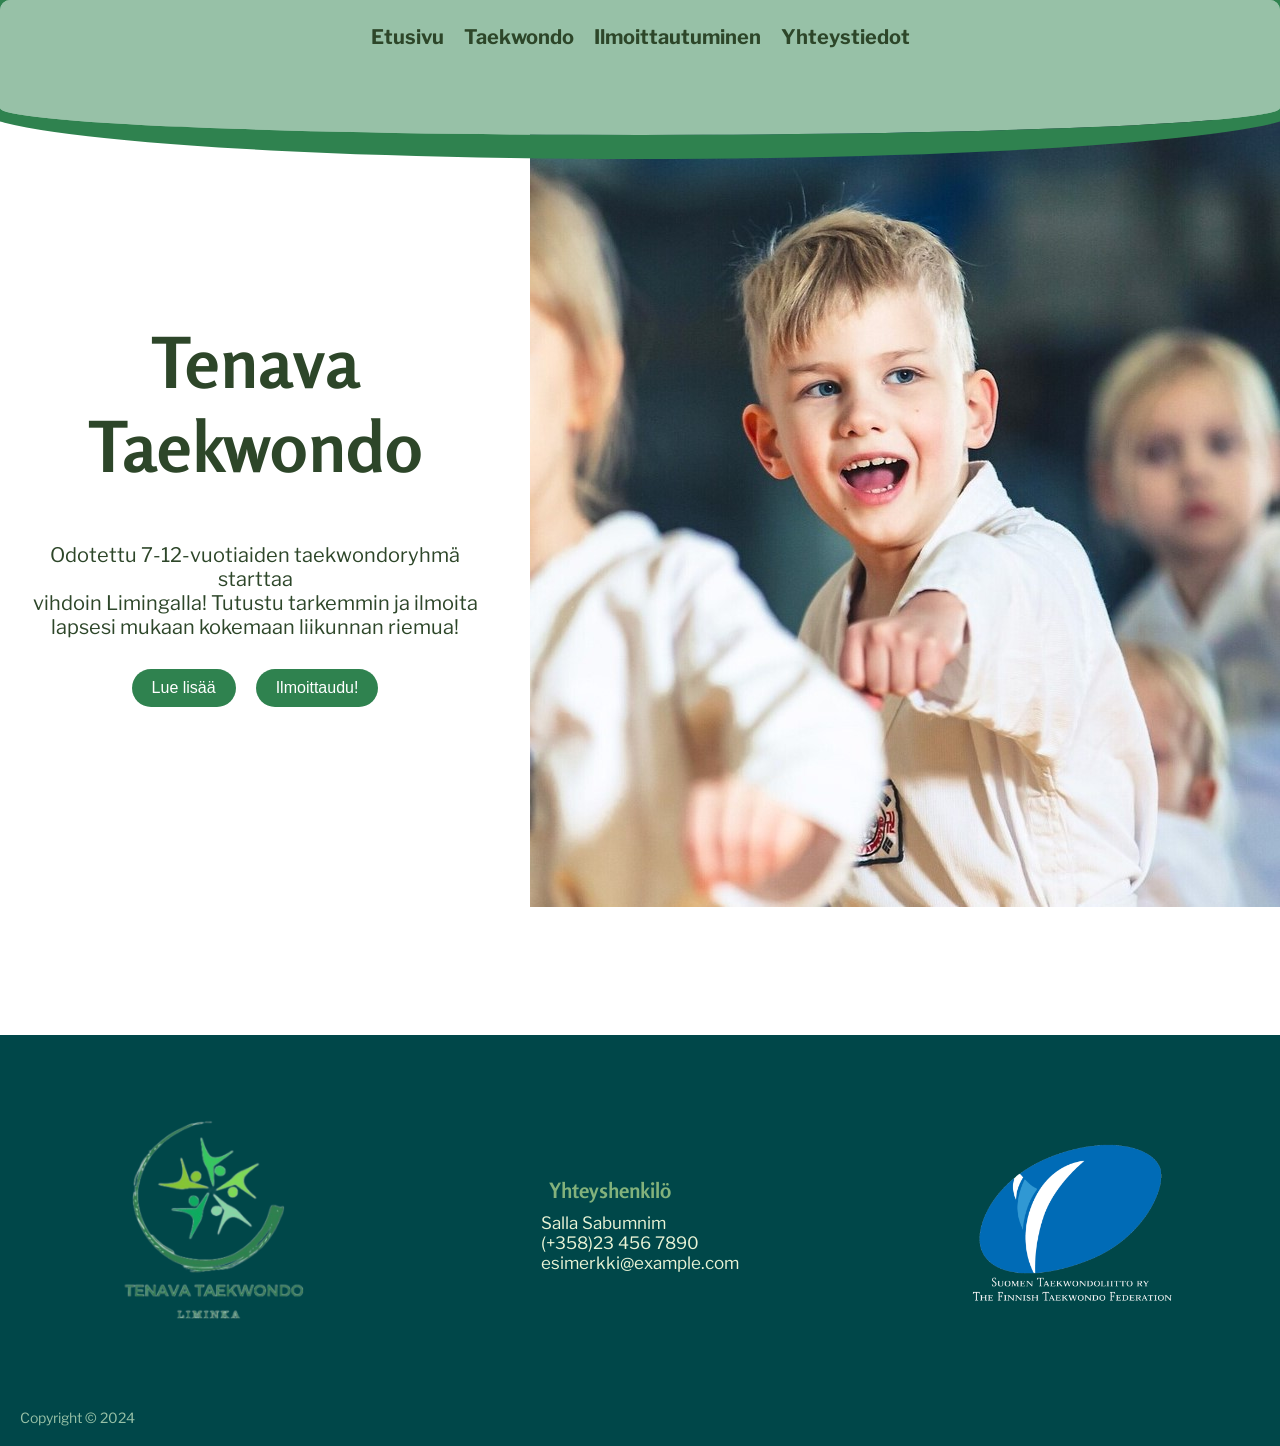
<file: index.html>
<!DOCTYPE html>
<html lang="fi">
<head>
    <meta charset="UTF-8">
    <meta name="viewport" content="width=device-width, initial-scale=1.0">
    <meta name="robots" content="noindex">
    <meta name="googlebot" content="noindex">
    <meta name="keywords" content="taekwondo, Liminka, lasten liikunta, ryhmä">
    <link rel="stylesheet" href="tyyli.css">
    <link href="https://fonts.googleapis.com/css?family=Rosario" rel="stylesheet">
    <link href='https://fonts.googleapis.com/css?family=Libre+Franklin' rel='stylesheet'>
    <title>Taekwondoa lapsille Limingalla!</title>
</head>
<body>
    <header>
        <nav>
            <a href="index.html">Etusivu</a>
            <a href="taekwondo.html">Taekwondo</a>
            <a href="ilmoittautuminen.html">Ilmoittautuminen</a>
            <a href="yhteystiedot.html">Yhteystiedot</a>
        </nav>
    </header>
    <div class="container">
        <div class="content">
            <div class="text-container">
                <div class="kone">
                    <h1>Tenava Taekwondo</h1>
                    <p> Odotettu 7-12-vuotiaiden taekwondoryhmä starttaa
                    <br>vihdoin Limingalla! Tutustu tarkemmin ja ilmoita 
                    <br>lapsesi mukaan kokemaan liikunnan riemua!</p>
                </div>

                <div class="mobiili"> <!--Tämä versio näkyy vain mobiilissa-->
                    <h1>Tenava Taekwondo</h1>
                    <p> Odotettu 7-12-vuotiaiden taekwondoryhmä
                    <br>starttaa vihdoin Limingalla! Tutustu tarkemmin 
                    <br>ja ilmoitalapsesi mukaan kokemaan iloisia
                    <br>hetkiä ja liikunnan riemua!</p>
                </div>


                <div class="button-container">
                    <button class="button" onclick="window.location.href='taekwondo.html'">Lue lisää</button>
                    <button class="button" onclick="window.location.href='ilmoittautuminen.html'">Ilmoittaudu!</button>
                </div>

             </div>

            <div class="image-container">
                <img src="Kuvat/etusivu.jpg" alt="Iloisesti taekwondoa harjoitteleva lapsi nauraa lyodessään ilmaa.">
            </div>
        </div>
    </div>


        <footer>

            <div class="footer-column">
                <img class="kuva1" src="Kuvat/logo1.png" alt="Tenava Taekwondo Liminka -logo">
            </div>
    
            <div class="footer-column">
                <h2>Yhteyshenkilö</h2>
                <p>Salla Sabumnim <br>(+358)23 456 7890 <br>esimerkki@example.com</p>
            </div>
    
            <div class="footer-column">
                <img class="kuva2" src="Kuvat/STKDL.png" alt="Suomen Taekwondoliitto -logo">
            </div>
    
            <div class="copyright">
                <p>Copyright © 2024</p>
            </div>

        </footer>

</body>
</html>
</file>
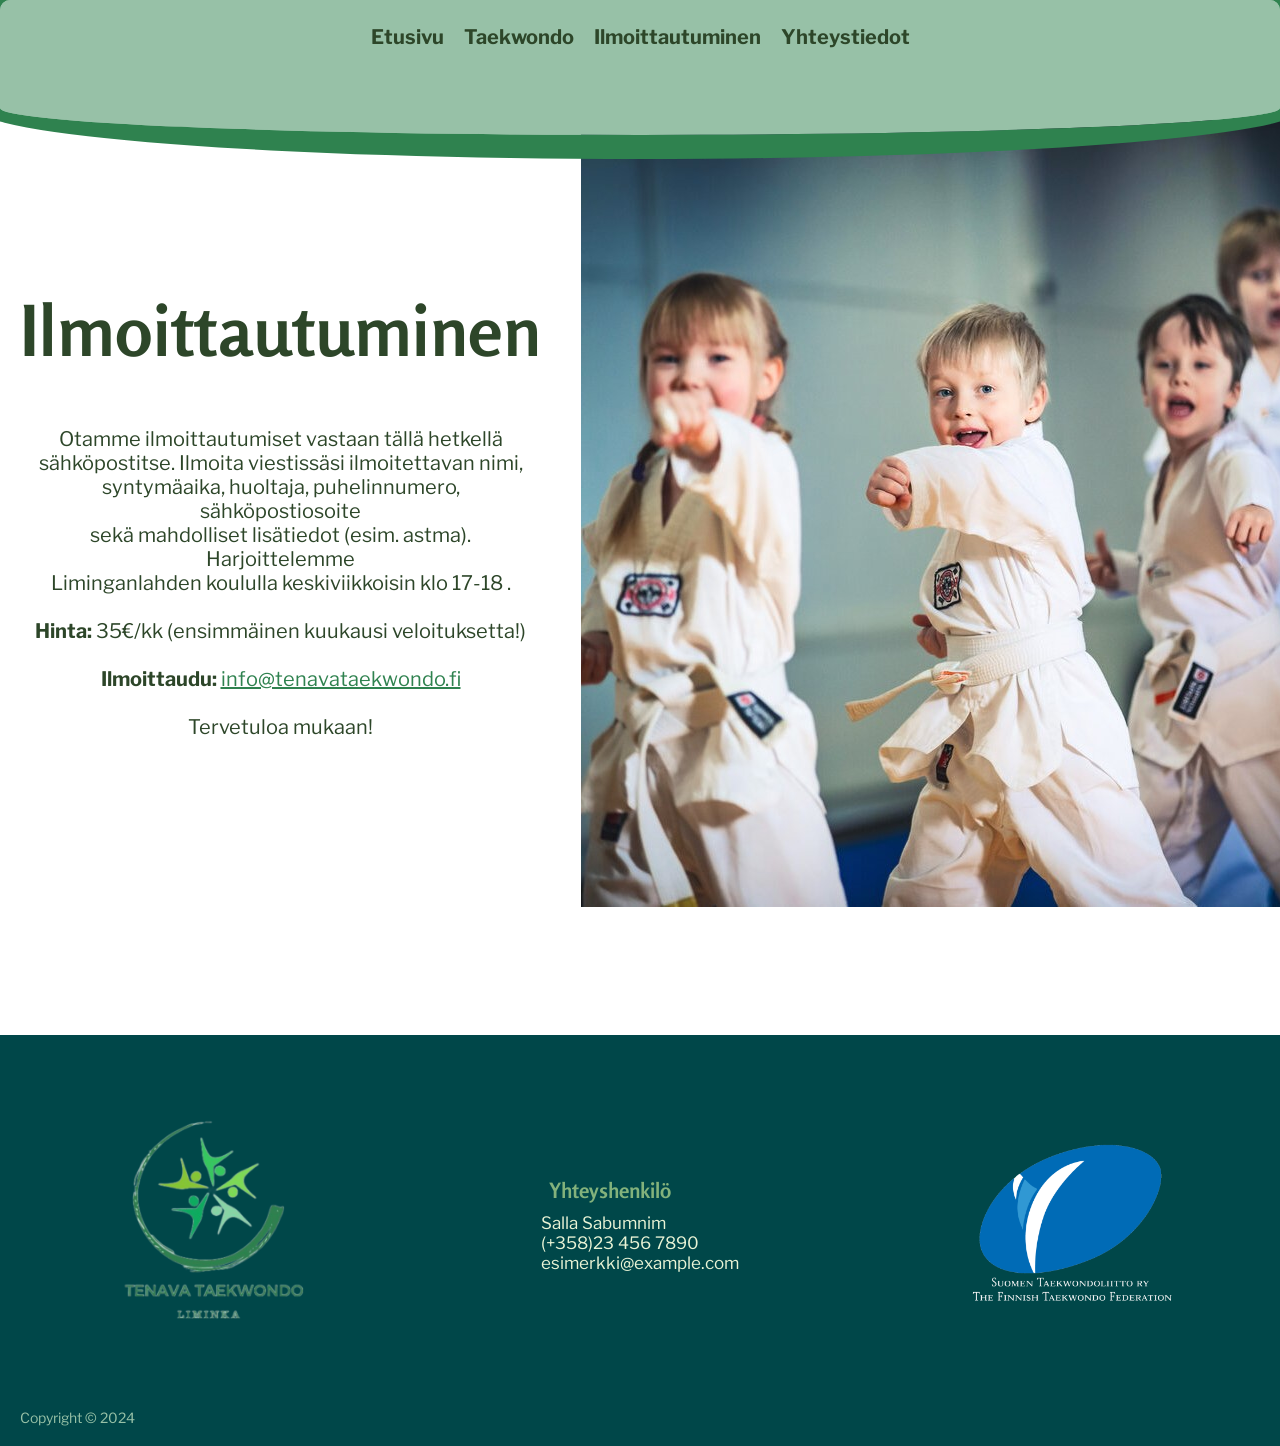
<file: ilmoittautuminen.html>
<!DOCTYPE html>
<html lang="fi">
<head>
    <meta charset="UTF-8">
    <meta name="viewport" content="width=device-width, initial-scale=1.0">
    <meta name="robots" content="noindex"><!--Estetään sivuston löytyminen hakukoneilla-->
    <meta name="googlebot" content="noindex"><!--Estetään sivuston löytyminen hakukoneilla-->
    <meta name="keywords" content="taekwondo, Liminka, ilmoittautuminen, lasten liikunta">
    <link rel="stylesheet" href="tyyli.css">
    <link href="https://fonts.googleapis.com/css?family=Rosario" rel="stylesheet">
    <link href='https://fonts.googleapis.com/css?family=Libre+Franklin' rel='stylesheet'>
    <title>Ilmoita lapsesi mukaan kokemaan liikunnan riemua!</title>
</head>
<body>
    <header>
        <nav>
            <a href="index.html">Etusivu</a>
            <a href="taekwondo.html">Taekwondo</a>
            <a href="ilmoittautuminen.html">Ilmoittautuminen</a>
            <a href="yhteystiedot.html">Yhteystiedot</a>
        </nav>
    </header>
    <div class="container">
        <div class="content">
            <div class="text-container">
                <div class="kone">
                    <h1>Ilmoittautuminen</h1>
                    <!--Tänne voisi luoda myös ilmoittautumislomakkeen, varsinkin kun kysyntä kasvaa-->
                    <p> Otamme ilmoittautumiset vastaan tällä hetkellä
                    <br>sähköpostitse. Ilmoita viestissäsi ilmoitettavan nimi,
                    <br>syntymäaika, huoltaja, puhelinnumero, sähköpostiosoite
                    <br>sekä mahdolliset lisätiedot (esim. astma). Harjoittelemme
                    <br>Liminganlahden koululla keskiviikkoisin klo 17-18 .
                    <br>
                    <br><b>Hinta:</b> 35€/kk (ensimmäinen kuukausi veloituksetta!)
                    <br>
                    <br><b>Ilmoittaudu: </b><a href = "mailto: info@tenavataekwondo.fi">info@tenavataekwondo.fi</a>
                    <br>
                    <br> Tervetuloa mukaan!</p>
                </div>
    
    
                <div class="mobiili">
                    <h1>Ilmoittautuminen</h1>
                    <!--Tämä osio näkyy vain mobiililaitteella, jotta teksti mahtuu ruudulle järkevämmin-->
                    <p> Otamme ilmoittautumiset vastaan tällä hetkellä
                    <br>sähköpostitse. Ilmoita viestissäsi ilmoitettavan
                    <br>nimi, syntymäaika, huoltaja, puhelinnumero,
                    <br>sähköpostiosoite sekä mahdolliset lisätiedot
                    <br>(esim. astma). Harjoittelemme Liminganlahden
                    <br>koululla keskiviikkoisin klo 17-18.
                    <br>
                    <br><b>Hinta:</b> 35€/kk (1 kuukausi veloituksetta!)
                    <br>
                    <br><b>Ilmoittaudu: </b><a href = "mailto: info@tenavataekwondo.fi">info@tenavataekwondo.fi</a>
                    <br>
                    <br> Tervetuloa mukaan!</p>
                </div>    

             </div>

            <div class="image-container">
                <img src="Kuvat/ilmoittautuminen.jpg" alt="Iloiset lapset hymyilevät ja harjoittelevat taekwondoa muodossa.">
            </div>
        </div>
    </div>
    <footer>

        <div class="footer-column">
            <img class="kuva1" src="Kuvat/logo1.png" alt="Tenava Taekwondo Liminka -logo">
        </div>

        <div class="footer-column">
            <h2>Yhteyshenkilö</h2>
            <p>Salla Sabumnim <br>(+358)23 456 7890 <br>esimerkki@example.com</p>
        </div>

        <div class="footer-column">
            <img class="kuva2" src="Kuvat/STKDL.png" alt="Suomen Taekwondoliitto -logo">
        </div>

        <div class="copyright">
            <p>Copyright © 2024</p>
        </div>

    </footer>
</body>
</html>
</file>
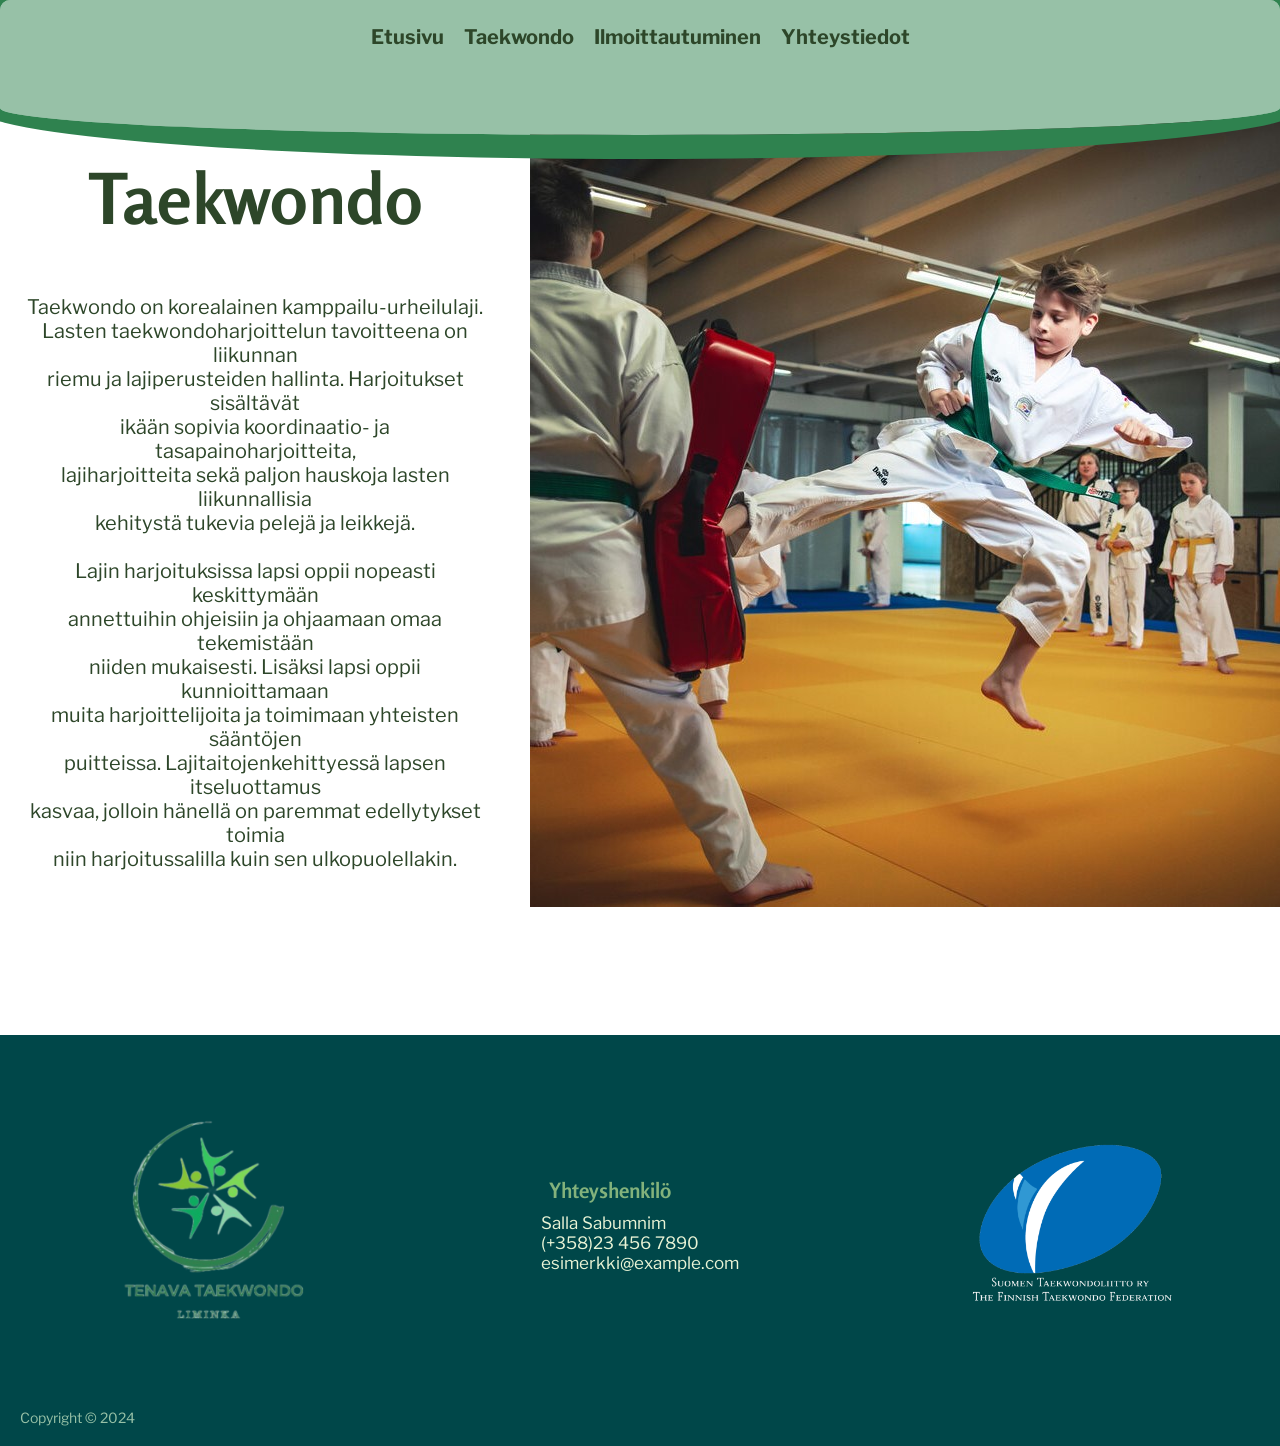
<file: taekwondo.html>
<!DOCTYPE html>
<html lang="fi">
<head>
    <meta charset="UTF-8">
    <meta name="viewport" content="width=device-width, initial-scale=1.0">
    <meta name="robots" content="noindex"><!--Estetään sivuston löytyminen hakukoneilla-->
    <meta name="googlebot" content="noindex"><!--Estetään sivuston löytyminen hakukoneilla-->
    <meta name="keywords" content="taekwondo, Liminka, lasten liikunta, urheululaji">
    <link rel="stylesheet" href="tyyli.css">
    <link href="https://fonts.googleapis.com/css?family=Rosario" rel="stylesheet">
    <link href='https://fonts.googleapis.com/css?family=Libre+Franklin' rel='stylesheet'>
    <title>Taekwondo tukee lasten fyysistä ja henkistä kehitystä!</title>
</head>
<body>
    <header>
        <nav>
            <a href="index.html">Etusivu</a>
            <a href="taekwondo.html">Taekwondo</a>
            <a href="ilmoittautuminen.html">Ilmoittautuminen</a>
            <a href="yhteystiedot.html">Yhteystiedot</a>
        </nav>
    </header>
    <div class="container">
        <div class="content">
            <div class="text-container">
                <div class="kone">
                    <h1>Taekwondo</h1>
                
                    <!--Esimerkkiteksti-->
                    <p> Taekwondo on korealainen kamppailu-urheilulaji.
                    <br>Lasten taekwondoharjoittelun tavoitteena on liikunnan
                    <br>riemu ja lajiperusteiden hallinta. Harjoitukset sisältävät 
                    <br>ikään sopivia koordinaatio- ja tasapainoharjoitteita,
                    <br>lajiharjoitteita sekä paljon hauskoja lasten liikunnallisia
                    <br>kehitystä tukevia pelejä ja leikkejä.


                    <br>
                    <br>Lajin harjoituksissa lapsi oppii nopeasti keskittymään
                    <br>annettuihin ohjeisiin ja ohjaamaan omaa tekemistään
                    <br>niiden mukaisesti. Lisäksi lapsi oppii kunnioittamaan
                    <br>muita harjoittelijoita ja toimimaan yhteisten sääntöjen
                    <br>puitteissa. Lajitaitojenkehittyessä lapsen itseluottamus
                    <br>kasvaa, jolloin hänellä on paremmat edellytykset toimia
                    <br>niin harjoitussalilla kuin sen ulkopuolellakin.</p>
                </div>

                <div class="mobiili">

                    <h1>Taekwondo</h1>
                
                    <!--Esimerkkiteksti-->
                    <p> Taekwondo on korealainen kamppailu-urheilulaji.
                    <br>Lasten taekwondoharjoittelun tavoitteena on
                    <br>liikunnan riemu ja lajiperusteiden hallinta. 
                    <br>Harjoitukset sisältävät ikään sopivia koordinaatio-
                    <br>ja tasapainoharjoitteita, lajiharjoitteita sekä
                    <br>paljon hauskoja lasten liikunnallista kehitystä
                    <br>tukevia pelejä ja leikkejä.


                    <br>
                    <br>Lajin harjoituksissa lapsi oppii nopeasti
                    <br>keskittymään annettuihin ohjeisiin ja ohjaamaan
                    <br>omaa tekemistäänniiden mukaisesti. Lisäksi lapsi
                    <br>oppii kunnioittamaanmuita harjoittelijoita ja
                    <br>toimimaan yhteisten sääntöjen puitteissa.
                    <br>Lajitaitojenkehittyessä lapsen itseluottamus
                    <br>kasvaa, jolloin hänellä on paremmat edellytykset
                    <br>toimia niin harjoitussalilla kuin sen ulkopuolella.</p>


                </div>
                
             </div>

            <div class="image-container">
                <img src="Kuvat/taekwondo.jpg" class="tkd1" alt="Iloiset lapset hymyilevät ja harjoittelevat taekwondoa muodossa.">
                <img src="Kuvat/taekwondo2.jpg" class="tkd2" alt="Iloiset lapset hymyilevät ja harjoittelevat taekwondoa muodossa."> <!--Vaihtoehtoinen kuva-->
            </div>
        </div>
    </div>

        <footer>

            <div class="footer-column">
                <img class="kuva1" src="Kuvat/logo1.png" alt="Tenava Taekwondo Liminka -logo">
            </div>
    
            <div class="footer-column">
                <h2>Yhteyshenkilö</h2>
                <p>Salla Sabumnim <br>(+358)23 456 7890 <br>esimerkki@example.com</p>
            </div>
    
            <div class="footer-column">
                <img class="kuva2" src="Kuvat/STKDL.png" alt="Suomen Taekwondoliitto -logo">
            </div>
    
            <div class="copyright">
                <p>Copyright © 2024</p>
            </div>

        </footer>

</body>
</html>
</file>
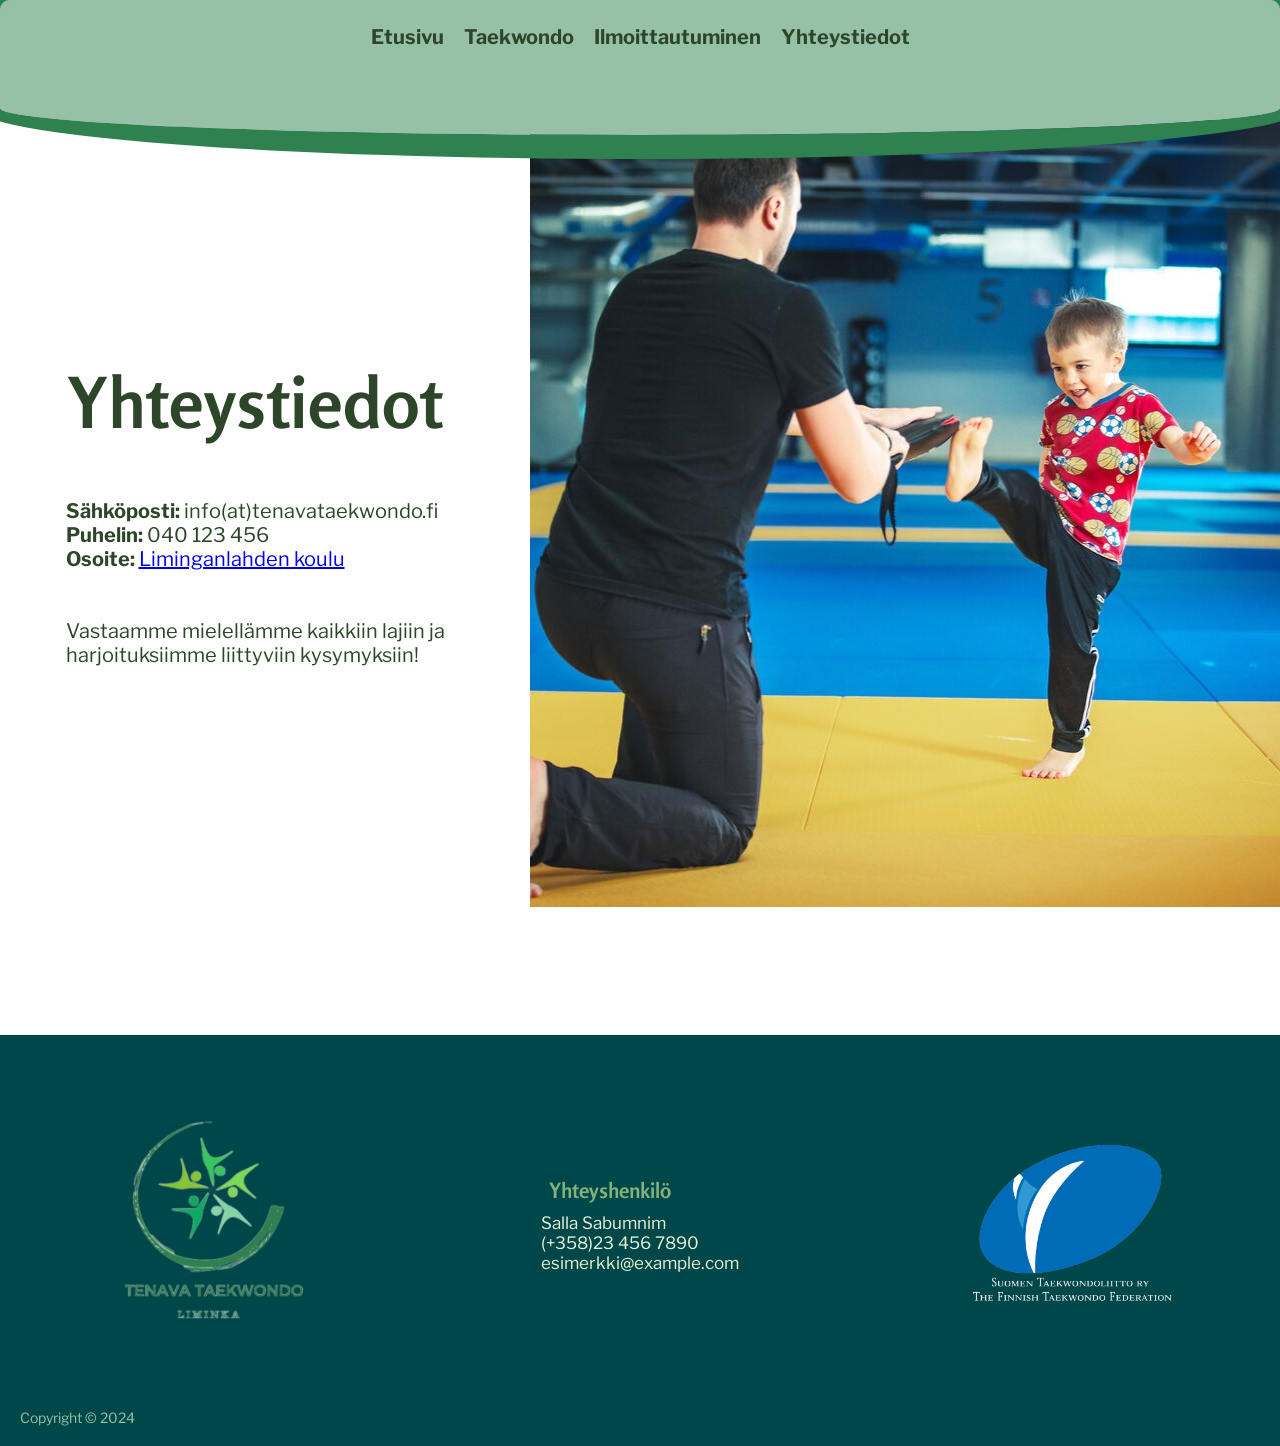
<file: yhteystiedot.html>
<!DOCTYPE html>
<html lang="fi">
<head>
    <meta charset="UTF-8">
    <meta name="viewport" content="width=device-width, initial-scale=1.0">
    <meta name="robots" content="noindex"> <!--Estetään sivuston löytyminen hakukoneilla-->
    <meta name="googlebot" content="noindex"> <!--Estetään sivuston löytyminen hakukoneilla-->
    <meta name= "keywords" content="taekwondo, Liminka, lasten liikunta, yhteystiedot, Liminganlahden koulu">
    <link rel="stylesheet" href="tyyli.css">
    <link href="https://fonts.googleapis.com/css?family=Rosario" rel="stylesheet">
    <link href='https://fonts.googleapis.com/css?family=Libre+Franklin' rel='stylesheet'>
    <title>Kysy meiltä lisää taekwondosta ja harjoituksistamme!</title>
</head>
<body>
    <header>
        <nav>
            <a href="index.html">Etusivu</a>
            <a href="taekwondo.html">Taekwondo</a>
            <a href="ilmoittautuminen.html">Ilmoittautuminen</a>
            <a href="yhteystiedot.html">Yhteystiedot</a>
        </nav>
    </header>
    <div class="container">
        <div class="content">
            <div class="yhteystiedot">
                
                <h1>Yhteystiedot</h1>
                <p>
                    <b>Sähköposti:</b> info(at)tenavataekwondo.fi <br>
                    <b>Puhelin:</b> 040 123 456 <br> 
                    <b>Osoite:</b> <a href="https://www.google.com/maps/place/Liminganlahden+koulu+(Linnukan+kiinteist%C3%B6+%2F+alakoulu)/@64.8114546,25.4076523,17z/data=!3m1!4b1!4m6!3m5!1s0x4681b59332a873fd:0x47cacf7163d41a31!8m2!3d64.8114547!4d25.4125232!16s%2Fg%2F1228ljmf?entry=ttu">Liminganlahden koulu</a>
                    <br>
                    <br>
                    <br>Vastaamme mielellämme kaikkiin lajiin ja 
                    <br>harjoituksiimme liittyviin kysymyksiin!
                </p>

                                
             </div>

            <div class="image-container">
                <img src="Kuvat/yhteystiedot.jpg" class="yhteys1" alt="Siniseen panssariin pukeutunut henkilö pukemassa taekwondo-hanskoja.">
                <img src="Kuvat/yhteystiedot2.jpg" class="yhteys2" alt="Siniseen panssariin pukeutunut henkilö pukemassa taekwondo-hanskoja.">
            </div>
        </div>
    </div>
    <footer>

        <div class="footer-column">
            <img class="kuva1" src="Kuvat/logo1.png" alt="Tenava Taekwondo Liminka -logo">
        </div>

        <div class="footer-column">
            <h2>Yhteyshenkilö</h2>
            <p>Salla Sabumnim <br>(+358)23 456 7890 <br>esimerkki@example.com</p>
        </div>

        <div class="footer-column">
            <img class="kuva2" src="Kuvat/STKDL.png" alt="Suomen Taekwondoliitto -logo">
        </div>

        <div class="copyright">
            <p>Copyright © 2024</p>
        </div>

    </footer>
</body>
</html>
</file>
<file: tyyli.css>
* {
  margin: 0;
  padding: 0;
  box-sizing: border-box;
}

body, html {
  height: 100%;
}

header {
  grid-area: header;
  background-color: #97c1a7;
  color: #2d4629;
  text-align: center;
  padding: 25px 0;
  margin: 0;
  outline-style: solid;
  outline-color: #2f824f;
  outline-width: 24px;
  width: 100%;
  height: 15%;
  position: relative;
  border-top-left-radius: 10px;
  border-top-right-radius: 10px;
  border-bottom-left-radius: 50% 20%;
  border-bottom-right-radius: 50% 20%;
}

header nav {
  display: flex;
  justify-content: center;
}

header nav a {
  margin: 0 10px; /* Lisää hieman marginaalia linkkien väliin */
  text-decoration: none;
  color: #2d4629;
  font-size: 20px;
  font-family: 'Libre Franklin', sans-serif; /* Lisää fontti navigointilinkkeihin */
  font-weight: bold; 
}

header nav a:hover {
  text-decoration: underline; /* Lisää alaviiva linkkien päälle hiiren ollessa päällä */
}

.container {
  display: grid;
  grid-template-rows: auto 1fr auto; /* Ensimmäinen rivi automaattisesti, toinen täyttää tilan, kolmas automaattisesti */
  min-height: 100vh;
}

.content {
  display: grid;
  grid-template-columns: 1fr 1fr;
  gap: 20px;
  align-items: center;
  margin-top: -15px;
}

.text-container {
  background-color: white;
  padding: 20px;
  display: flex;
  flex-direction: column;
  justify-content: center; /* Keskittää tekstiä*/
  align-items: center; /* Keskittää tekstiä*/
  text-align: center; /*Keskittää tekstiä*/
}

.text-container a {
  color: #2f824f;
}

.text-container h1 {
  font-family: "Rosario";
  text-align: center;
  color: #2d4629;
  font-size: 70px;
}

.text-container p {
  margin-top: 55px; /* Lisää tilaa paragrafin yläpuolelle */
  font-family: 'Libre Franklin';
  color: #2d4629;
  font-size: 20px;
}

h2 {
  font-family: "Rosario";
  color: #83b27c;
  font-size: 35px; 
  text-align: left;
  margin-left: 80px;
  margin-bottom: 10px;
}

.yhteystiedot {
  background-color: white;
  padding: 20px;
  display: flex;
  flex-direction: column;
  justify-content: center;
  align-items: flex-start; /* Keskittää tekstisisällön vaakasuunnassa vasemmalle */
  text-align: left; /* Siirrä vasemmalle*/
}

.yhteystiedot h1 {
  font-family: "Rosario";
  text-align: center;
  color: #2d4629;
  font-size: 70px;
}

.yhteystiedot p {
  margin-top: 55px; /* Lisää tilaa paragrafin yläpuolelle */
  font-family: 'Libre Franklin';
  color: #2d4629;
  font-size: 20px;
}

.yhteystiedot h1, .yhteystiedot p {
  margin-left: auto;
  margin-right: auto;
  text-align: left;
}



footer {
  grid-area: footer;
  background-color: #004749;
  text-align: center;
  padding: 20px 0;
  margin: 0;
  display: grid;
  grid-template-columns: 1fr 1fr 1fr; 
  grid-gap: 15px; /* Lisää tilaa sarakkeiden väliin */
}

.footer-column {
  flex: 1;
  padding: 15px;
  box-sizing: border-box;
  background-color: #004749;
  display: flex; /* Käytä flexboxia */
  flex-direction: column;
  justify-content: center;
  align-items: center;
  
}

.mobiili { /*Piilottaa osion tietokonenäkymässä*/
  display: none;
}


.image-container {
  background-color: #2f824f;
  display: flex;
  justify-content: center;
  align-items: center;
  flex-direction: row;
}

.tkd2 { /*Piilottaa osion tietokonenäkymässä*/
  display: none;
}

.yhteys2 { /*Piilottaa osion tietokonenäkymässä*/
  display: none;
}

.kuva1 { /*logon säädöt*/
  width: 80%;
  max-width: 100%;
  max-height: 100%;
  min-width: 200px;
  min-height: 150px;
}

.kuva2 { /*logon säädöt*/
  width: 50%;
  max-width: 100%;
  max-height: 100%;
  min-width: 200px;
  min-height: 150px;
}



footer p {
  font-family: 'Libre Franklin';
  font-size: 17px;
  color: #e9f4d6;
  text-align: left;
  margin-left: 0px;
}

footer h2 {
  font-family: 'Rosario';
  font-size: 21px;
  color: #83b27c;
  margin-left: -60px;
  text-align: left;
}


.button-container {
  display: flex;
  justify-content: center;
  margin-top: 30px;
}

.button {
  margin: 0 10px; /* Lisää hieman marginaalia nappien väliin */
  padding: 10px 20px; /* Lisää sisätilaa nappien ympärille */
  font-size: 16px;
  background-color: #2f824f;
  color: white;
  border: none; /* Poistaa reunukset */
  border-radius: 50px; /* Lisää reunaan pyöristyksen */
  cursor: pointer; /* Muuttaa kursorin osoittimeksi, kun napin kohdalla */
}

.button:hover {
  background-color: #83b27c; /* Vaihtaa taustaväriä, kun kursori on napin päällä */
}

.copyright p{
  margin-left: 20px;
  color: #97C1A7;
  font-size: 14px;
}



@media only screen and (max-width: 1170px) {
.content {
  display: grid;
  grid-template-columns: 1fr 1fr;
  gap: 20px;
  align-items: center;
  margin-top: -15px;
  max-width: 100%;
  overflow: hidden;
  padding: 0px; 
  }

  .text-container {
    padding: 10px; 
    margin-top: 5%;
  }

  .tkd1{
    display: none;
  }

  .tkd2{
    display: block;
  }

  .yhteys1{
    display: none;
  }

  .yhteys2{
    display: block;
  }

}


@media only screen and (max-width: 780px) {
  .content {
      grid-template-columns: 1fr; /*Muuttaa sivuston näyttämään yhden "laatikon" kerrallaan*/
  }

  header nav {
    flex-wrap: wrap; /* Sallii navigointipainikkeiden rivinvaihdon */
    justify-content: center; /* Keskitä navigointipainikkeet vaakasuunnassa */
  }

  header nav a:nth-child(3),
  header nav a:nth-child(4) {
    order: 2; /* Asettaa "Harjoitusajat" ja "Yhteystiedot" painikkeet toiselle riville */
  }

  .text-container h1 {
    font-size: 42px; /* Pienennä otsikon fonttikokoa */
  }

  .text-container p {
    font-size: 18px; /* Pienennä tekstin fonttikokoa */
  }


  .yhteystiedot {
    padding: 10px; /* Pienennä tekstisisällön sisätilaa */
    margin-top: 50px;
  }
  
  .button-container {
    flex-direction: column; /* Asetaa nappien "kontainerin" pystysuuntaan */
    align-items: center;
    margin-top: 20px;
  }

  .button {
    margin: 10px 0; /* Aseta marginaalit pystysuuntaan */
  }

  footer {
    grid-template-columns: 1fr; /* Asettaa footerin sisällön tolpaksi */
    grid-template-rows: auto auto auto; /* Asettaa rivien määräksi 3 ja niiden korkeudet automaattisiksi */
    text-align: center;
  }

  .footer-column {
    margin-bottom: 20px; /* Lisää ylimääräinen alamarginaali */
  }

  .footer-column h2 {
    margin-top: -80px;
  }

  .footer-column p {
    margin-top: 15px;
  }
  
}





@media only screen and (max-width: 705px) {
  .content {
      grid-template-columns: 1fr;
  }

  .text-container {
    padding: 10px; /* Pienennä tekstisisällön sisätilaa */
    margin-top: 50px;
    margin-left: -50px;
  }

  .text-container h1 {
    font-size: 42px; /* Pienennä otsikon fonttikokoa */
  }

  .text-container p {
    font-size: 18px; /* Pienennä tekstin fonttikokoa */
  }

  .yhteystiedot {
    padding: 10px; /* Pienennä tekstisisällön sisätilaa */
    margin-top: 50px;
    margin-left: -50px;
  
  }

  .copyright p{
    text-align: center;
  }

}

@media only screen and (max-width: 630px) {
  .content {
      grid-template-columns: 1fr;
  }

  .text-container {
    padding: 10px; /* Pienennä tekstisisällön sisätilaa */
    margin-top: 50px;
    margin-left: -100px;
  }

  .text-container h1 {
    font-size: 42px; /* Pienennä otsikon fonttikokoa */
  }

  .text-container p {
    font-size: 18px; /* Pienennä tekstin fonttikokoa */
  }

  .yhteystiedot {
    padding: 10px; /* Pienennä tekstisisällön sisätilaa */
    margin-top: 50px;
    margin-left: -100px;
  }

  .copyright p{
    text-align: center;
  }

}



@media only screen and (max-width: 600px) {
  .content {
      grid-template-columns: 1fr;
  }

  .text-container {
    padding: 10px; /* Pienennä tekstisisällön sisätilaa */
    margin-top: 50px;
    margin-left: -200px;
  }

  .text-container h1 {
    font-size: 40px; /* Pienennä otsikon fonttikokoa */
  }

  .text-container p {
    font-size: 16px; /* Pienennä tekstin fonttikokoa */
  }

  .yhteystiedot {
    padding: 10px; /* Pienennä tekstisisällön sisätilaa */
    margin-top: 50px;
    margin-left: -200px;
  }

  .copyright p{
    text-align: center;
  }

}



@media only screen and (max-width: 500px) {
  .content {
      grid-template-columns: 1fr;
  }

  header nav {
    flex-wrap: wrap; /* Sallii navigointipainikkeiden rivinvaihto */
    justify-content: center; 
  }

  header nav a:nth-child(3),
  header nav a:nth-child(4) {
    order: 2; /* Aseta "Harjoitusajat" ja "Yhteystiedot" painikkeet toiselle riville */
  }
  
  .text-container {
    padding: 10px; /* Pienennä tekstisisällön sisätilaa */
    margin-top: 50px;
    margin-left: -42%;
  }

  .text-container h1 {
    font-size: 40px; /* Pienennä otsikon fonttikokoa */
  }

  .text-container p {
    font-size: 14px; /* Pienennä tekstin fonttikokoa */
    margin-top: 10px; /* Lisää ylimääräinen marginaali paragrafin yläpuolelle */
  }


  .kone {
    display: none;
  }

  .mobiili {
    display: block;
  }


  .yhteystiedot {
    padding: 10px; /* Pienennä tekstisisällön sisätilaa */
    margin-top: 50px;
    margin-left: -315px;
  }

  .yhteystiedot h1 {
    font-size: 40px; /* Pienennä otsikon fonttikokoa */
  }
  
  .yhteystiedot p {
    font-size: 16px; /* Pienennä tekstin fonttikokoa */
    margin-top: 20px; /* Lisää ylimääräinen marginaali paragrafin yläpuolelle */
  }


  .button-container {
    flex-direction: column; /* Aseta nappien kontaineri pystysuuntaan */
    align-items: center; /* Keskitä napit vaakasuunnassa */
    margin-top: 20px; /* Lisää ylämarginaali napin alle */
  }

  .button {
    margin: 10px 0; /* Aseta marginaalit pystysuuntaan */
  }

  footer {
    grid-template-columns: 1fr;
    grid-template-rows: auto auto auto; /* Aseta rivien lukumääräksi kolme ja niiden korkeudet automaattisiksi */
    text-align: center; /* Keskitä tekstisisältö vaakasuunnassa */
  }

  .footer-column {
    margin-bottom: 20px; /* Lisää ylimääräinen alamarginaali */
  }

  .footer-column h2 {
    margin-top: -80px;
  }

  .footer-column p {
    margin-top: 15px;
  }

  .copyright p{
    text-align: center;
  }
  
}

@media only screen and (max-width: 400px) {

  .text-container h1 {
      font-size: 40px; /* Pienennä otsikon fonttikokoa */
  }
  
  .text-container p {
      font-size: 14px; /* Pienennä tekstin fonttikokoa */
      margin-top: 10px; /* Lisää ylimääräinen marginaali paragrafin yläpuolelle */
  }

}
</file>
